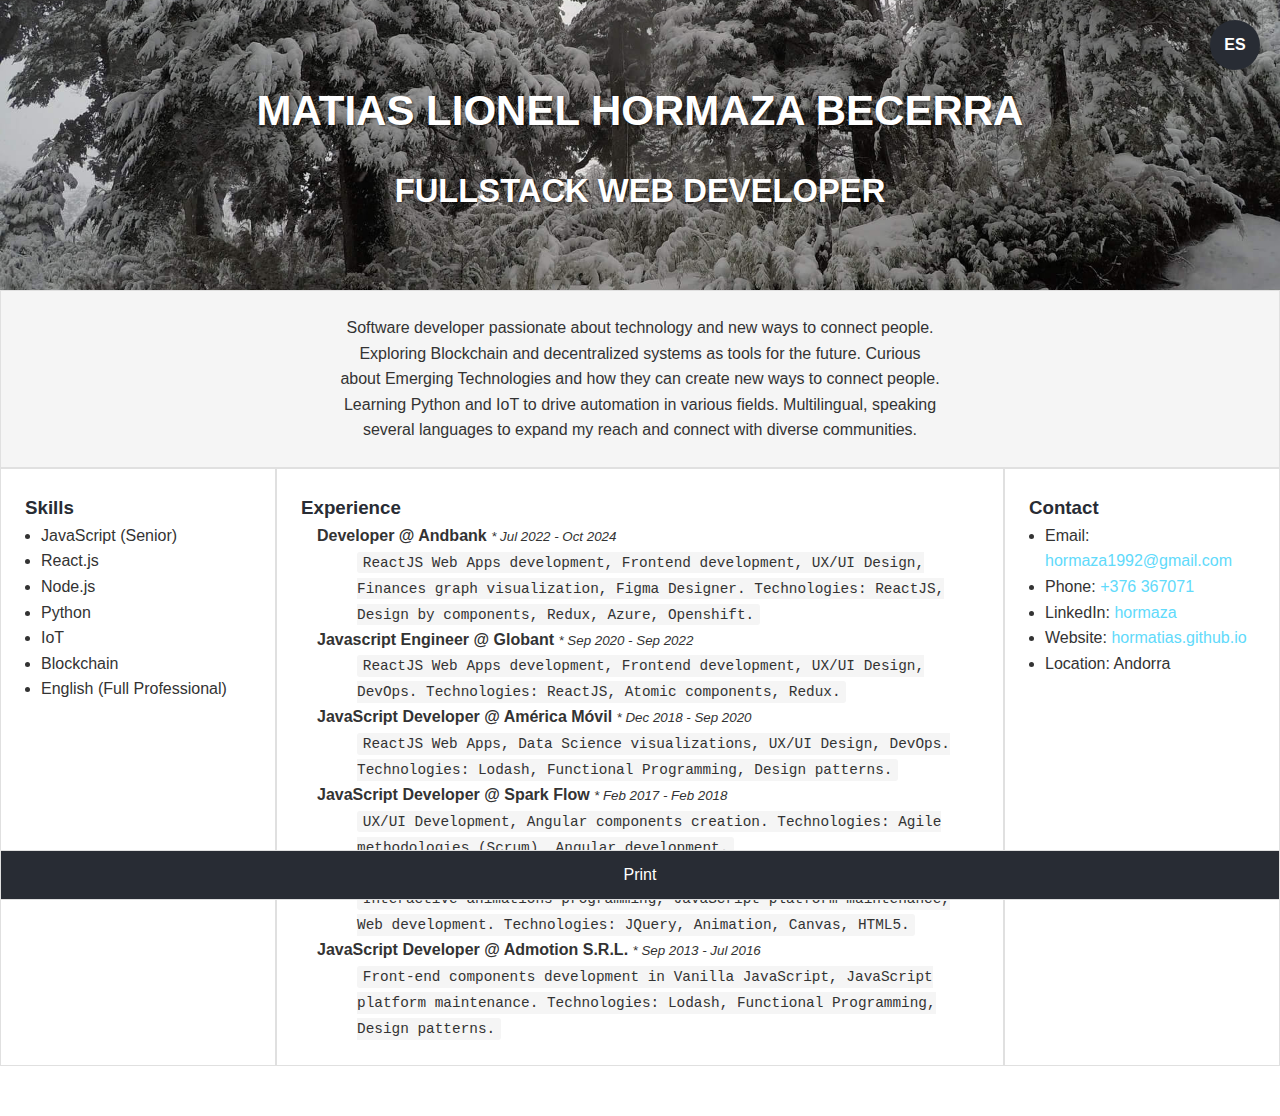
<file: index.htm>
<!DOCTYPE html>
<html lang="en">
  <head>
    <!-- Google tag (gtag.js) -->
    <script
      async
      src="https://www.googletagmanager.com/gtag/js?id=G-V14LGV63N3"
    ></script>
    <script>
      window.dataLayer = window.dataLayer || [];
      function gtag() {
        dataLayer.push(arguments);
      }
      gtag("js", new Date());

      gtag("config", "G-V14LGV63N3");
    </script>
    <meta charset="UTF-8" />
    <meta
      name="viewport"
      content="width=device-width, initial-scale=1, shrink-to-fit=no"
    />
    <title id="page-title">Matias Hormaza - Fullstack Web Developer</title>
    <link rel="icon" type="image/jpeg" href="mh.jpg">
    <link rel="stylesheet" href="styles.css" />
  </head>

  <body>
    <div class="Page">
      <header class="header">
        <h2 id="header-name">Matias Lionel Hormaza Becerra</h2>
        <h3 id="header-title">Front-End Developer</h3>
      </header>
      <article>
        <em id="bio"
          >Software developer passionate about technology and new ways to
          connect people. Exploring Blockchain and decentralized systems,
          curious about Emerging Technologies, learning Python and IoT.
          Multilingual, speaking several languages to expand my reach and
          connect with diverse communities.</em
        >
      </article>
      <main>
        <h3 id="experience-title">Experience</h3>
        <dl id="experience-list">
          <!-- Experience items will be populated by JavaScript -->
        </dl>
      </main>
      <aside class="skills">
        <h3 id="skills-title">Skills</h3>
        <ul id="skills-list">
          <!-- Skills will be populated by JavaScript -->
        </ul>
      </aside>
      <aside class="contact">
        <h3 id="contact-title">Contact</h3>
        <ul id="contact-list">
          <!-- Contact items will be populated by JavaScript -->
        </ul>
      </aside>
      <button
        onclick="javascript:window.print()"
        class="no-print"
        id="print-button"
      >
        Print
      </button>
      <button
        onclick="switchLanguage()"
        class="no-print language-switch"
        id="language-button"
      >
        ES
      </button>
    </div>
    <div style="height: 50px" class="no-print"></div>

    <script src="script.js"></script>
  </body>
</html>
</file>
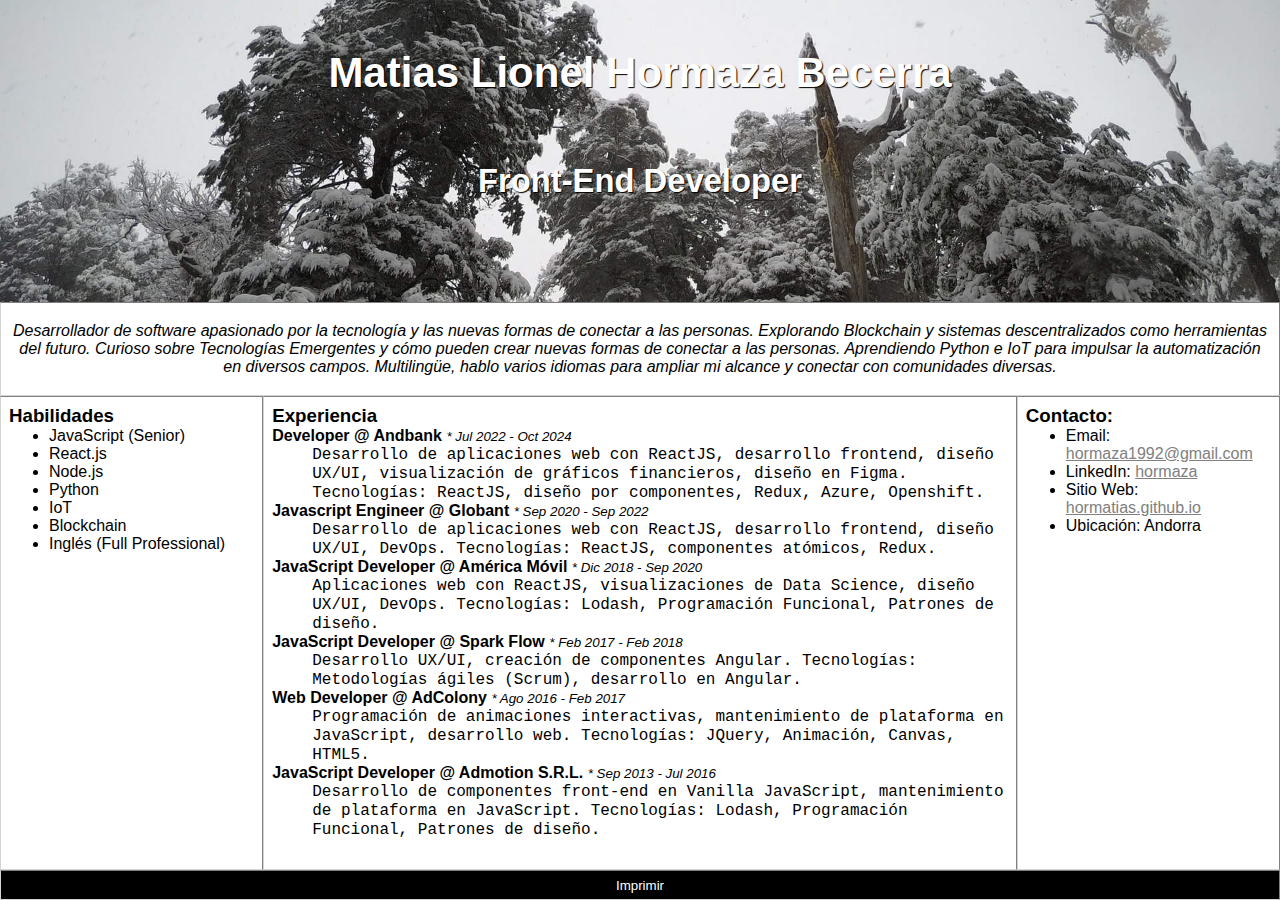
<file: index_ES.html>
<!DOCTYPE html>
<html lang="en" >

<head>
  <meta charset="UTF-8">
  <meta name="viewport" content="width=device-width, initial-scale=1, shrink-to-fit=no">
  <title>Matias Hormaza - Fron-End Developer</title>

  <style>
    body {
      margin: 0;
      padding: 0;
      font-family: -apple-system, BlinkMacSystemFont, "Segoe UI", "Roboto", "Oxygen",
        "Ubuntu", "Cantarell", "Fira Sans", "Droid Sans", "Helvetica Neue",
        sans-serif;
      -webkit-font-smoothing: antialiased;
      -moz-osx-font-smoothing: grayscale;
    }

    code {
      font-family: source-code-pro, Menlo, Monaco, Consolas, "Courier New",
        monospace;
    }

    .Page {
      display: flex;
      flex-direction: column;
      flex-wrap: nowrap;
      margin: 0;
      width: 100vw;
    }

    .Page > * {
      flex-grow: 1;
      border-top: 1px solid gray;
      border-right: 1px solid gray;
      border-bottom: 1px solid lightgray;
      border-left: 1px solid lightgray;
      padding: .5em;
      display: inline;
    }

    h3 {
      margin: 0;
    }
    
    header h3 {
      margin: 2em;
    }

    .Page a {
      color: grey
    }

    .Page ul, dl {
      margin: 0
    }

    .Page article {
      display: flex;
      justify-content: center;
      align-items: center;
      text-align: center;
    }

    button {
      background-color: black;
      color: white;
      width: 100%;
      border: none;
      height: 30px;
      position: fixed;
      bottom: 0;
    }

    .header {
      text-align: center;
      font-size: calc(10px + 2vmin);
      color: white;
      border: none;
      text-shadow: 1px 1px 1px black;
      background-color: #282c34;
      background-position: 0px 0px;
      background-size: cover;
      background-image: url(./background.jpeg);
    }

    @media all and (max-width: 768px) {
      h2 {
        font-size: 1.2em;
      }
      h3 {
        font-size: .9em;
      }
    }

    @media all and (min-width: 768px) {
      .Page {
        flex-direction: row;
        flex-wrap: wrap;
        width: unset;
        height: Calc(100vh - 30px);
        min-height: fit-content;
      }
      .Page article {
        width: 100%;
      }
      .Page aside {
        flex: 1 0 0;
      }
      .Page aside.skills {
        order: 1;
      }
      .Page aside.contact {
        order: 3;
      }
      .Page main {
        flex: 3 0 0;
        order: 2;
      }
      .Page button {
        order: 4;
      }
    }

    @media print {
      .Page > * {
        border: none;
      }
      .Page {
        display: block;
      }
      .Page h3 {
        margin: 0;
      }
  
      .no-print, .no-print * {
        display: none !important;
      }
    }

    
  </style>

</head>

<body>

  <div class="Page">
    <header class="header">
      <h2>Matias Lionel Hormaza Becerra</h2>
      <h3>Front-End Developer</h3>
    </header>
    <article>
      <em>
        Desarrollador de software apasionado por la tecnología y las nuevas formas de conectar a las personas.
        Explorando Blockchain y sistemas descentralizados como herramientas del futuro.
        Curioso sobre Tecnologías Emergentes y cómo pueden crear nuevas formas de conectar a las personas.
        Aprendiendo Python e IoT para impulsar la automatización en diversos campos.
        Multilingüe, hablo varios idiomas para ampliar mi alcance y conectar con comunidades diversas.
      </em>
    </article>
    <main>
        <h3>Experiencia</h3>
      <dl>
        <di><b>Developer @ Andbank</b> <small><i>* Jul 2022 - Oct 2024</i></small></di>
        <dd>
          <code>
            Desarrollo de aplicaciones web con ReactJS, desarrollo frontend, diseño UX/UI, visualización de gráficos financieros, diseño en Figma.
            Tecnologías: ReactJS, diseño por componentes, Redux, Azure, Openshift.
          </code>
        </dd>
        <di><b>Javascript Engineer @ Globant</b> <small><i>* Sep 2020 - Sep 2022</i></small></di>
        <dd>
        <code>
          Desarrollo de aplicaciones web con ReactJS, desarrollo frontend, diseño UX/UI, DevOps.
          Tecnologías: ReactJS, componentes atómicos, Redux.
        </code>
        </dd>
        <dt><b>JavaScript Developer @ América Móvil</b> <small><i>* Dic 2018 - Sep 2020</i></small></dt>
        <dd>
        <code>
          Aplicaciones web con ReactJS, visualizaciones de Data Science, diseño UX/UI, DevOps.
          Tecnologías: Lodash, Programación Funcional, Patrones de diseño.
        </code>
        </dd>
        <dt><b>JavaScript Developer @ Spark Flow</b> <small><i>* Feb 2017 - Feb 2018</i></small></dt>
        <dd>
          <code>
            Desarrollo UX/UI, creación de componentes Angular.
            Tecnologías: Metodologías ágiles (Scrum), desarrollo en Angular.
        </code>
        </dd>
        <dt><b>Web Developer @ AdColony</b> <small><i>* Ago 2016 - Feb 2017</i></small></dt>
        <dd>
          <code>
            Programación de animaciones interactivas, mantenimiento de plataforma en JavaScript, desarrollo web.
            Tecnologías: JQuery, Animación, Canvas, HTML5.
        </code>
        </dd>
        <dt><b>JavaScript Developer @ Admotion S.R.L.</b> <small><i>* Sep 2013 - Jul 2016</i></small></dt>
        <dd>
          <code>
            Desarrollo de componentes front-end en Vanilla JavaScript, mantenimiento de plataforma en JavaScript.
            Tecnologías: Lodash, Programación Funcional, Patrones de diseño.
          </code>
        </dd>
      </dl>
    </main>
    <aside class="skills">
      <h3>Habilidades</h3>      
      <ul>
        <li>JavaScript (Senior)</li>
        <li>React.js</li>
        <li>Node.js</li>
        <li>Python</li>
        <li>IoT</li>
        <li>Blockchain</li>
        <li>Inglés (Full Professional)</li>
      </ul>
    </aside>
   
    <aside class="contact">
      <h3>Contacto:</h3>
      <ul>
        <li>Email: <a href='mailto:hormaza1992@gmail.com'>hormaza1992@gmail.com</a></li>
        <li>LinkedIn: <a href='https://www.linkedin.com/in/hormaza' target='_blank'>hormaza</a></li>
        <li>Sitio Web: <a href='https://hormatias.github.io/' target='_blank'>hormatias.github.io</a></li>
        <li>Ubicación: Andorra</li>
      </ul>
    </aside>
    <button onclick="javascript:window.print()" class="no-print"> Imprimir </button>
  </div>
  <div style='height: 30px;'></div>

  <script>
  
  </script>

</body>

</html>
</file>
<file: styles.css>
:root {
  --primary-color: #282c34;
  --secondary-color: #61dafb;
  --text-color: #333;
  --light-gray: #f5f5f5;
  --border-color: #e0e0e0;
}

body {
  margin: 0;
  padding: 0;
  font-family: -apple-system, BlinkMacSystemFont, "Segoe UI", "Roboto", "Oxygen",
    "Ubuntu", "Cantarell", "Fira Sans", "Droid Sans", "Helvetica Neue",
    sans-serif;
  -webkit-font-smoothing: antialiased;
  -moz-osx-font-smoothing: grayscale;
  color: var(--text-color);
  line-height: 1.6;
}

code {
  font-family: source-code-pro, Menlo, Monaco, Consolas, "Courier New",
    monospace;
  background-color: var(--light-gray);
  padding: 0.2em 0.4em;
  border-radius: 3px;
  font-size: 0.9em;
}

.Page {
  display: flex;
  flex-direction: column;
  flex-wrap: nowrap;
  margin: 0;
  width: 100vw;
  min-height: 100vh;
  opacity: 0;
  transition: opacity 0.3s ease;
}

.Page.loaded {
  opacity: 1;
}

.Page > * {
  flex-grow: 1;
  border: 1px solid var(--border-color);
  padding: 1.5em;
  display: inline;
  transition: all 0.3s ease;
}

.Page > *:hover {
  background-color: var(--light-gray);
}

h2, h3 {
  margin: 0;
  color: var(--primary-color);
}

header h3 {
  margin: 1em 0;
  color: white;
}

.Page a {
  color: var(--secondary-color);
  text-decoration: none;
  transition: color 0.3s ease;
}

.Page a:hover {
  color: var(--primary-color);
}

.Page ul, dl {
  margin: 0;
  padding-left: 1em;
}

.Page article {
  display: flex;
  justify-content: center;
  align-items: center;
  text-align: center;
  background-color: var(--light-gray);
}

.Page article em {
  font-style: normal;
  max-width: 600px;
  margin: 0 auto;
}

button {
  background-color: var(--primary-color);
  color: white;
  border: none;
  cursor: pointer;
  transition: all 0.3s ease;
  display: flex;
  align-items: center;
  justify-content: center;
  font-size: 1em;
}

button:hover {
  background-color: var(--secondary-color);
  color: var(--primary-color);
}

#print-button {
  position: fixed;
  bottom: 0;
  left: 0;
  right: 0;
  width: 100%;
  padding: 15px 0;
  z-index: 1000;
}

.header {
  text-align: center;
  font-size: calc(10px + 2vmin);
  color: white;
  border: none;
  text-shadow: 1px 1px 2px rgba(0,0,0,0.5);
  background-color: var(--primary-color);
  background-position: center;
  background-size: cover;
  background-image: url(./background.jpeg);
  padding: 2em 1em;
}

.header h2, .header h3 {
  color: white;
  margin: 0.5em 0;
  text-transform: uppercase;
}

@media all and (max-width: 768px) {
  h2 {
    font-size: 2em;
  }
  h3 {
    font-size: 1.1em;
  }
  .Page > * {
    padding: 1em;
  }
  .Page article {
    padding: 2em 1em;
  }
}

@media all and (min-width: 768px) {
  .Page {
    flex-direction: row;
    flex-wrap: wrap;
    width: unset;
    height: Calc(100vh - 40px);
    min-height: fit-content;
  }
  .Page article {
    width: 100%;
  }
  .Page aside {
    flex: 1 0 0;
  }
  .Page aside.skills {
    order: 1;
  }
  .Page aside.contact {
    order: 3;
  }
  .Page main {
    flex: 3 0 0;
    order: 2;
  }
  .Page button {
    order: 4;
  }
}

@media print {
  :root {
    --print-primary: #2c3e50;
    --print-secondary: #34495e;
    --print-accent: #3498db;
    --print-text: #2d2d2d;
    --print-muted: #7f8c8d;
    --print-border: #bdc3c7;
  }

  body {
    font-family: 'Helvetica Neue', Arial, sans-serif;
    color: var(--print-text);
    line-height: 1.2;
  }

  .Page {
    display: flex !important;
    flex-direction: column !important;
    max-width: 100%;
    margin: 0;
    padding: 0;
  }

  .Page > * {
    flex: none !important;
    border: none;
    padding: 0.1em 0.8em;
    background: none !important;
    width: auto !important;
  }

  .header {
    padding: 0.4em 2em !important;
    margin-bottom: 0.3em !important;
    border-bottom: none !important;
  }

  .header h2 {
    font-size: 1.5em !important;
    margin: 0 !important;
    padding: 0 !important;
    color: var(--print-primary) !important;
    font-weight: 700 !important;
    letter-spacing: -0.02em;
    text-transform: uppercase;
  }

  .header h3 {
    font-size: 0.9em !important;
    margin: 0.1em 0 0 0 !important;
    padding: 0 !important;
    color: var(--print-secondary) !important;
    font-weight: 400 !important;
    text-transform: uppercase;
    letter-spacing: 0.05em;
  }

  .Page article {
    margin: 0.2em 0;
    padding: 0 2em;
    border-bottom: none;
  }

  .Page article em {
    font-size: 0.75em;
    line-height: 1.3;
    margin: 0.2em auto;
    color: var(--print-secondary);
    display: block;
    max-width: 90%;
  }

  .Page h3 {
    font-size: 0.85em;
    margin: 0.6em 0 0.2em;
    padding: 0 0 0.1em 0;
    color: var(--print-accent);
    text-transform: uppercase;
    letter-spacing: 0.05em;
    font-weight: 600;
    border-bottom: 1px solid var(--print-border);
    width: 100%;
  }

  .Page main {
    padding: 0 2em;
    margin-bottom: 0.4em;
  }

  .Page dl {
    margin: 0;
    padding: 0 0 0 1em;
  }

  .Page dt {
    margin: 0.2em 0 0;
    font-size: 0.8em;
    font-weight: 600;
    color: var(--print-primary);
  }

  .Page dt small {
    margin-left: 0.3em;
    font-size: 0.9em;
    color: var(--print-muted);
    font-weight: normal;
  }

  .Page dd {
    margin: 0 0 0.2em 0.6em;
    font-size: 0.75em;
    line-height: 1.2;
    color: var(--print-secondary);
  }

  .Page aside {
    padding: 0 2em;
    margin-top: 0.4em;
    border-top: none;
  }

  .Page aside.skills {
    margin-top: 0.4em;
  }

  .Page aside.contact {
    margin-top: 0.4em;
  }

  .Page aside ul {
    margin: 0.2em 0;
    padding: 0 0 0 1em;
    list-style: none;
  }

  .Page aside.skills ul {
    padding-left: 0;
  }

  .Page aside.skills li {
    background: var(--print-border);
    padding: 0.2em 0.5em;
    border-radius: 3px;
    color: var(--print-primary);
    margin: 0.1em 0.3em 0.1em 0;
  }

  .Page aside.contact ul {
    padding-left: 1em;
  }

  .Page aside.contact li {
    display: block;
    margin-bottom: 0.3em;
    position: relative;
  }

  .Page aside.contact a {
    color: var(--print-accent);
    text-decoration: none;
  }

  @page {
    margin: 1.5cm 2cm;
    size: A4;
  }

  .no-print, .no-print * {
    display: none !important;
  }

  .Page > *:hover {
    background-color: transparent;
  }
}

.language-switch {
  position: fixed;
  top: 20px;
  right: 20px;
  background-color: var(--primary-color);
  color: white;
  border: none;
  border-radius: 50%;
  width: 50px;
  height: 50px;
  font-size: 16px;
  font-weight: bold;
  cursor: pointer;
  transition: all 0.3s ease;
  z-index: 1000;
  display: flex;
  align-items: center;
  justify-content: center;
  padding: 0;
}

.language-switch:hover {
  background-color: var(--secondary-color);
  color: var(--primary-color);
  transform: scale(1.1);
}

@media print {
  .language-switch {
    display: none;
  }
}
</file>
